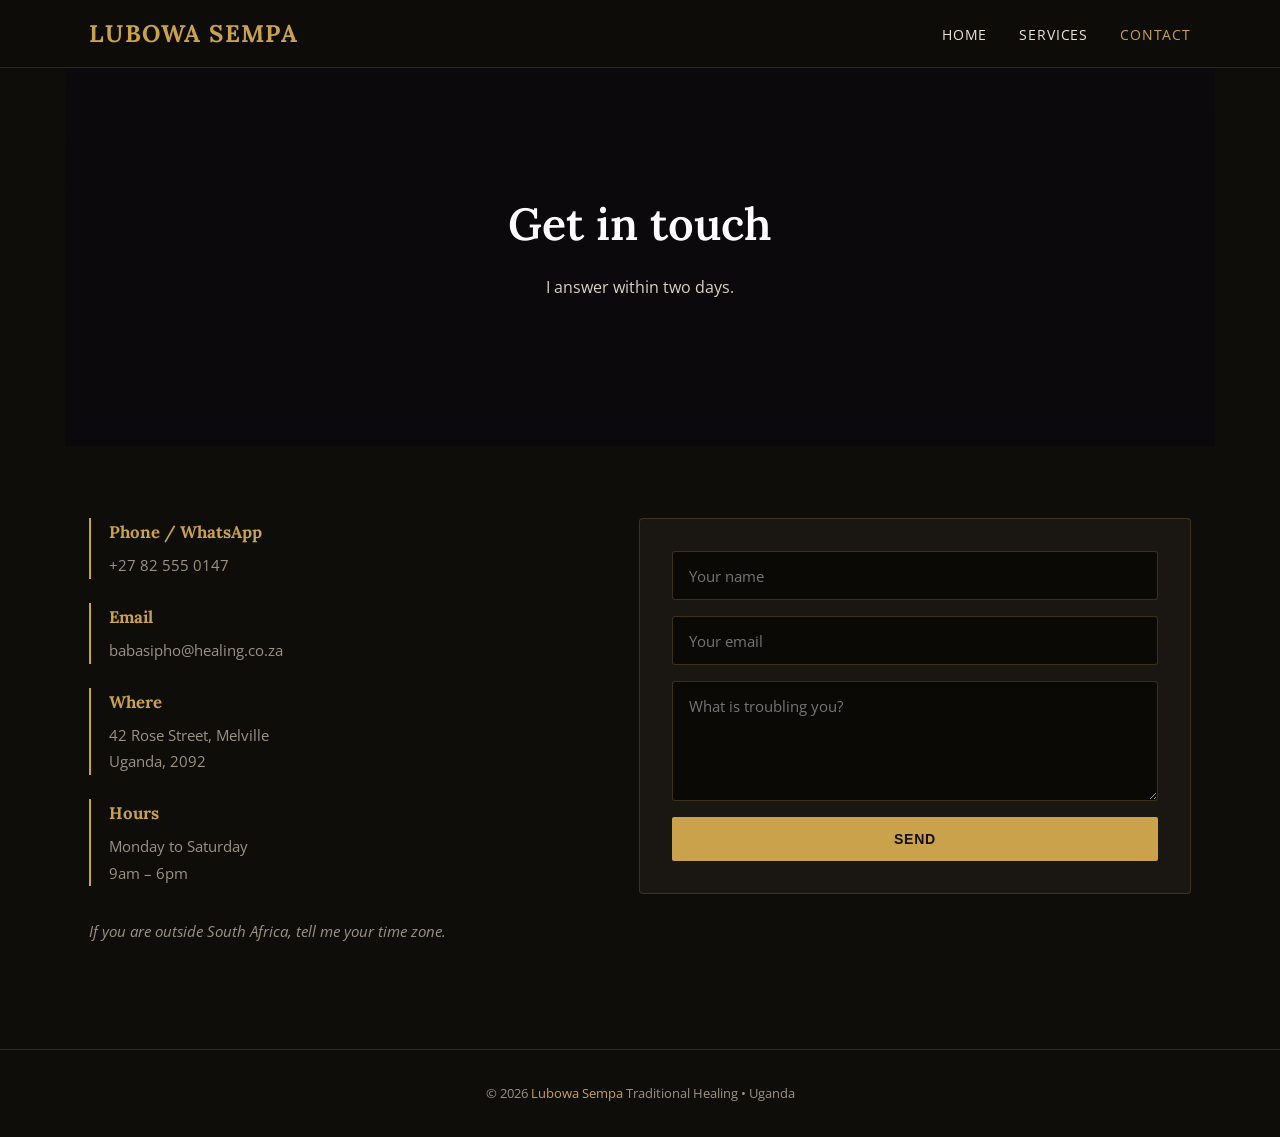
<file: public/contact.html>
﻿<!DOCTYPE html>
<html lang="en">
<head>
<meta charset="UTF-8">
<meta name="viewport" content="width=device-width, initial-scale=1.0">
<title>Contact | Lubowa Sempa</title>
<link rel="stylesheet" href="css/style.css">
</head>
<body>
<header id="siteHeader">
  <nav>
    <h1><a href="index.html">Lubowa Sempa</a></h1>
    <button class="menu-toggle" id="menuToggle" aria-label="Menu"><span></span><span></span><span></span></button>
    <ul id="navMenu">
      <li><a href="index.html">Home</a></li>
      <li><a href="services.html">Services</a></li>
      <li><a href="contact.html" class="active">Contact</a></li>
    </ul>
  </nav>
</header>

<main>
  <section class="hero compact" style="background-image:linear-gradient(rgba(10,8,12,.7),rgba(10,8,12,.9)),url('https://picsum.photos/seed/contactbg/1600/700');">
    <h2>Get in touch</h2>
    <p>I answer within two days.</p>
  </section>

  <section>
    <div class="contact-container">
      <div class="contact-info">
        <div class="contact-item"><strong>Phone / WhatsApp</strong><p>+27 82 555 0147</p></div>
        <div class="contact-item"><strong>Email</strong><p>babasipho@healing.co.za</p></div>
        <div class="contact-item"><strong>Where</strong><p>42 Rose Street, Melville<br>Uganda, 2092</p></div>
        <div class="contact-item"><strong>Hours</strong><p>Monday to Saturday<br>9am &ndash; 6pm</p></div>
        <p class="contact-note">If you are outside South Africa, tell me your time zone.</p>
      </div>
      <form id="contactForm">
        <input type="text" name="name" placeholder="Your name" required>
        <input type="email" name="email" placeholder="Your email" required>
        <textarea name="message" placeholder="What is troubling you?" required></textarea>
        <button type="submit" class="btn">Send</button>
      </form>
    </div>
  </section>
</main>

<footer>&copy; 2026 <span>Lubowa Sempa</span> Traditional Healing &bull; Uganda</footer>
<script src="js/script.js"></script>
</body>
</html>
</file>
<file: public/css/style.css>
﻿@import url('https://fonts.googleapis.com/css2?family=Lora:ital,wght@0,400;0,600;1,400&family=Open+Sans:wght@300;400;600&display=swap');
*{margin:0;padding:0;box-sizing:border-box}
:root{--bg:#0f0d0a;--surface:#1a1611;--gold:#c9a24b;--text:#ece6da;--muted:#9b9384;--border:rgba(201,162,75,.2);--navh:68px}
html{scroll-behavior:smooth}
body{font-family:'Open Sans',sans-serif;background:var(--bg);color:var(--text);line-height:1.75;padding-top:var(--navh)}
a{color:var(--gold)}
header{position:fixed;top:0;left:0;right:0;height:var(--navh);background:rgba(15,13,10,.88);backdrop-filter:blur(10px);border-bottom:1px solid var(--border);z-index:1000;transition:background .3s}
header.scrolled{background:rgba(15,13,10,.98)}
nav{max-width:1150px;margin:0 auto;height:100%;padding:0 1.5rem;display:flex;justify-content:space-between;align-items:center}
nav h1 a{font-family:'Lora',serif;font-size:1.5rem;color:var(--gold);text-decoration:none}
nav ul{list-style:none;display:flex;gap:2rem}
nav a{color:var(--text);text-decoration:none;font-size:.88rem;letter-spacing:.06em;text-transform:uppercase;transition:color .25s}
nav a:hover,nav a.active{color:var(--gold)}
.menu-toggle{display:none;background:none;border:none;cursor:pointer;flex-direction:column;gap:5px;padding:.4rem}
.menu-toggle span{width:26px;height:2px;background:var(--gold);transition:transform .3s,opacity .3s}
.menu-toggle.open span:nth-child(1){transform:translateY(7px) rotate(45deg)}
.menu-toggle.open span:nth-child(2){opacity:0}
.menu-toggle.open span:nth-child(3){transform:translateY(-7px) rotate(-45deg)}
.hero{min-height:calc(100vh - var(--navh));display:flex;flex-direction:column;justify-content:center;align-items:flex-start;text-align:left;padding:5rem 2rem;background-size:cover;background-position:center;color:#fff}
.hero > *{max-width:680px;margin-left:auto;margin-right:auto;width:100%}
.hero-eyebrow{font-size:.78rem;letter-spacing:.32em;text-transform:uppercase;color:var(--gold);margin-bottom:1.2rem;display:block}
.hero h2{font-family:'Lora',serif;font-size:clamp(2rem,5vw,3.6rem);font-weight:600;line-height:1.2;margin-bottom:1.4rem}
.hero p{font-size:1.02rem;color:#d9d2c5;margin-bottom:2rem;max-width:560px}
.hero.compact{min-height:42vh;padding:4rem 2rem 3rem;justify-content:center;text-align:center;align-items:center}
.hero.compact h2{font-size:clamp(1.8rem,4vw,2.8rem)}
.btn{display:inline-block;background:var(--gold);color:#141008;padding:.85rem 2.2rem;text-decoration:none;font-weight:600;font-size:.88rem;letter-spacing:.05em;text-transform:uppercase;border:none;border-radius:2px;cursor:pointer;transition:background .25s,transform .2s}
.btn:hover{background:#dbb760;transform:translateY(-1px)}
section{max-width:1150px;margin:0 auto;padding:4.5rem 1.5rem}
.section-title{font-family:'Lora',serif;font-size:clamp(1.7rem,3.5vw,2.4rem);font-weight:600;margin-bottom:2.5rem;color:var(--text)}
.about-grid{display:grid;grid-template-columns:1fr 1.3fr;gap:3rem;align-items:center}
.about-img{width:100%;height:auto;border-radius:4px;filter:sepia(.25) contrast(1.05);box-shadow:0 12px 40px rgba(0,0,0,.5)}
.about p{margin-bottom:1rem;color:var(--muted)}
.reviews-grid{display:grid;grid-template-columns:1.4fr 1fr 1fr;gap:1.5rem;align-items:start}
.review-card{background:var(--surface);padding:1.8rem;border-radius:4px;border-left:3px solid var(--gold)}
.review-card.big{grid-row:span 2;padding:2.2rem}
.review-card .stars{color:var(--gold);letter-spacing:.12em;margin-bottom:.8rem;font-size:.95rem}
.review-card p{font-size:.94rem;color:#cfc8ba;margin-bottom:1rem;font-style:italic}
.reviewer{color:var(--gold);font-weight:600;font-size:.85rem;font-style:normal;text-transform:uppercase;letter-spacing:.04em}
.add-review{margin-top:3.5rem;background:var(--surface);padding:2rem;border-radius:4px;border:1px solid var(--border)}
.add-review h3{font-family:'Lora',serif;color:var(--gold);margin-bottom:1.2rem;font-weight:600}
.add-review form{display:flex;flex-direction:column;gap:.9rem;max-width:600px}
.add-review .note{font-size:.8rem;color:var(--muted);margin-top:.8rem;font-style:italic}
input,textarea,select{background:#0a0906;border:1px solid rgba(201,162,75,.25);padding:.85rem 1rem;color:var(--text);border-radius:3px;font-family:inherit;font-size:.92rem;width:100%}
input:focus,textarea:focus,select:focus{outline:none;border-color:var(--gold)}
textarea{min-height:120px;resize:vertical}
.services-list{display:grid;grid-template-columns:repeat(2,1fr);gap:2rem}
.service-card{background:var(--surface);border-radius:4px;overflow:hidden;border:1px solid var(--border);transition:transform .3s,border-color .3s}
.service-card:hover{transform:translateY(-4px);border-color:rgba(201,162,75,.45)}
.service-card img{width:100%;height:220px;object-fit:cover;filter:sepia(.2) contrast(1.05)}
.service-card h3{font-family:'Lora',serif;color:var(--gold);font-size:1.3rem;padding:1.4rem 1.5rem .6rem;font-weight:600}
.service-card p{padding:0 1.5rem 1.6rem;color:var(--muted);font-size:.92rem}
.contact-container{display:grid;grid-template-columns:1fr 1.1fr;gap:3rem;align-items:start}
.contact-info{display:flex;flex-direction:column;gap:1.5rem}
.contact-item{border-left:2px solid var(--gold);padding-left:1.1rem}
.contact-info strong{font-family:'Lora',serif;color:var(--gold);display:block;margin-bottom:.3rem;font-size:1.05rem}
.contact-info p{color:var(--muted);font-size:.95rem}
.contact-note{color:var(--muted);font-style:italic;font-size:.9rem;margin-top:.5rem}
form{display:flex;flex-direction:column;gap:1rem;background:var(--surface);padding:2rem;border-radius:4px;border:1px solid var(--border)}
footer{text-align:center;padding:2rem 1.5rem;border-top:1px solid var(--border);color:var(--muted);font-size:.82rem;margin-top:2rem}
footer span{color:var(--gold)}
@media(max-width:900px){.menu-toggle{display:flex}nav ul{position:fixed;top:var(--navh);left:0;right:0;background:rgba(15,13,10,.98);flex-direction:column;gap:0;padding:1rem 0;border-bottom:1px solid var(--border);transform:translateY(-120%);transition:transform .35s;pointer-events:none}nav ul.open{transform:translateY(0);pointer-events:auto}nav ul li{text-align:center}nav ul a{display:block;padding:.9rem}.about-grid{grid-template-columns:1fr}.reviews-grid{grid-template-columns:1fr}.review-card.big{grid-row:auto}.services-list{grid-template-columns:1fr}.contact-container{grid-template-columns:1fr}.hero{padding:4rem 1.5rem}}
@media(max-width:480px){:root{--navh:60px}nav h1 a{font-size:1.3rem}.hero h2{font-size:1.9rem}section{padding:3rem 1.2rem}}
</file>
